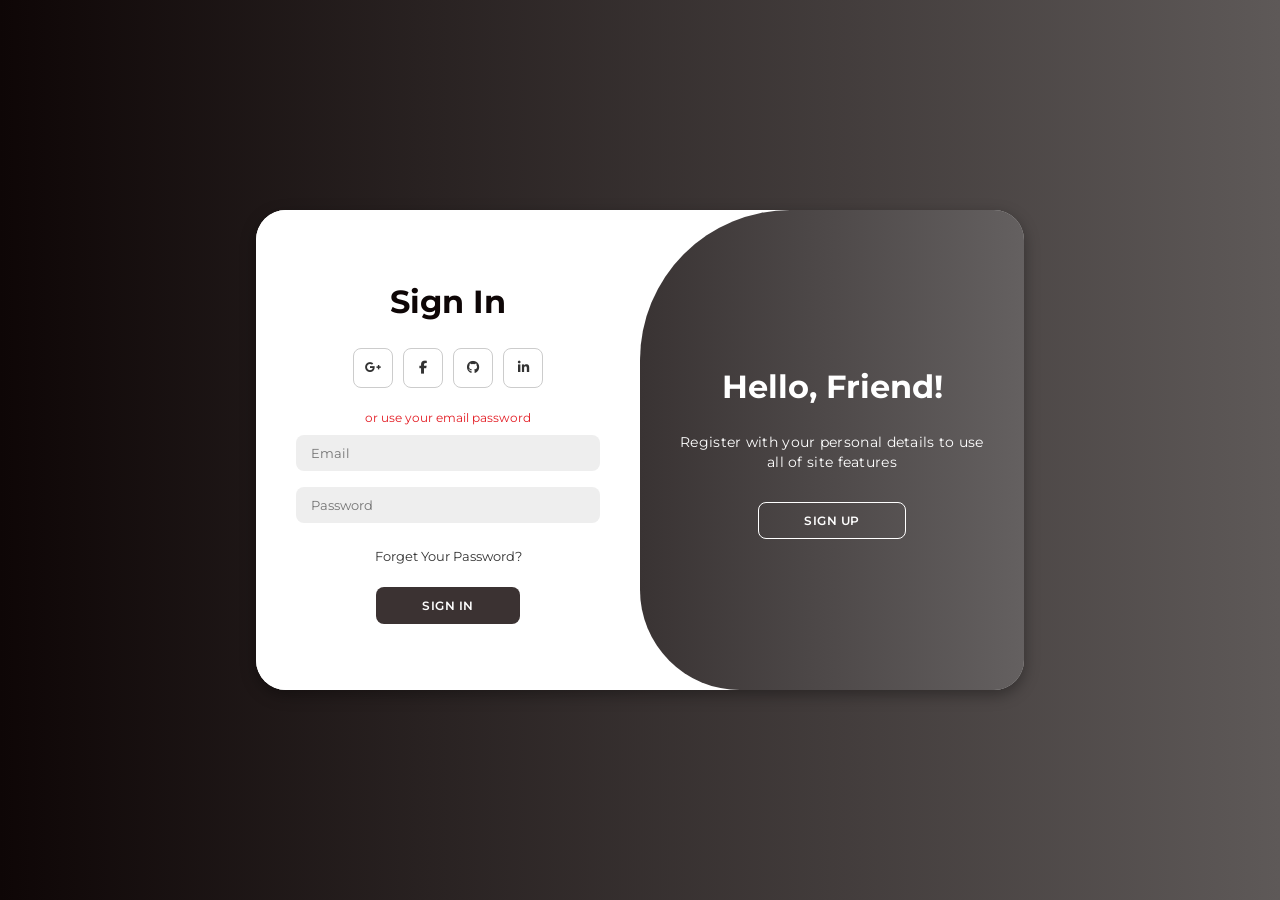
<file: index.html>
<!DOCTYPE html>
<html lang="en">

<head>
    <meta charset="UTF-8">
    <meta name="viewport" content="width=device-width, initial-scale=1.0">
    <link rel="stylesheet" href="https://cdnjs.cloudflare.com/ajax/libs/font-awesome/6.4.2/css/all.min.css">
    <link rel="stylesheet" href="./css/index.css"/>
    <link rel="stylesheet" href="./css/style.css"/>
    <title>ChenzProg | Portfolio Demo Login</title>
</head>

<body>

    <div class="container" id="container">
        <div class="form-container sign-up">
            <form>
                <h1>Create Account</h1>
                <div class="social-icons">
                    <a href="https://accounts.google.com/v3/signin/" class="icon"><i class="fa-brands fa-google-plus-g"></i></a>
                    <a href="https://www.facebook.com/" class="icon"><i class="fa-brands fa-facebook-f"></i></a>
                    <a href="https://github.com/login" class="icon"><i class="fa-brands fa-github"></i></a>
                    <a href="https://www.linkedin.com/login/" class="icon"><i class="fa-brands fa-linkedin-in"></i></a>
                </div>
                <span>or use your email for registration</span>
                <input type="text" placeholder="Name">
                <input type="email" placeholder="Email">
                <input type="password" placeholder="Password">
                <button>Sign Up</button>
            </form>
        </div>
        <div class="form-container sign-in">
            <form id="signInForm">
                <h1>Sign In</h1>
                <div class="social-icons">
                    <a href="https://accounts.google.com/v3/signin/" class="icon"><i class="fa-brands fa-google-plus-g"></i></a>
                    <a href="https://www.facebook.com/" class="icon"><i class="fa-brands fa-facebook-f"></i></a>
                    <a href="https://github.com/login" class="icon"><i class="fa-brands fa-github"></i></a>
                    <a href="https://www.linkedin.com/login/" class="icon"><i class="fa-brands fa-linkedin-in"></i></a>
                </div>
                <span>or use your email password</span>
                <input type="email" id="email" placeholder="Email" required>
                <input type="password" id="password" placeholder="Password" required>
                <a href="#">Forget Your Password?</a>
                <button type="submit">Sign In</button>
            </form>
        </div>
        <div class="toggle-container">
            <div class="toggle">
                <div class="toggle-panel toggle-left">
                    <h1>Welcome Back!</h1>
                    <p>Enter your personal details to use all of site features</p>
                    <button class="hidden" id="login">Sign In</button>
                </div>
                <div class="toggle-panel toggle-right">
                    <h1>Hello, Friend!</h1>
                    <p>Register with your personal details to use all of site features</p>
                    <button class="hidden" id="register">Sign Up</button>
                </div>
            </div>
        </div>
    </div>

    <script src="js/ButtonnScript.js"></script>
</body>

</html>
</file>
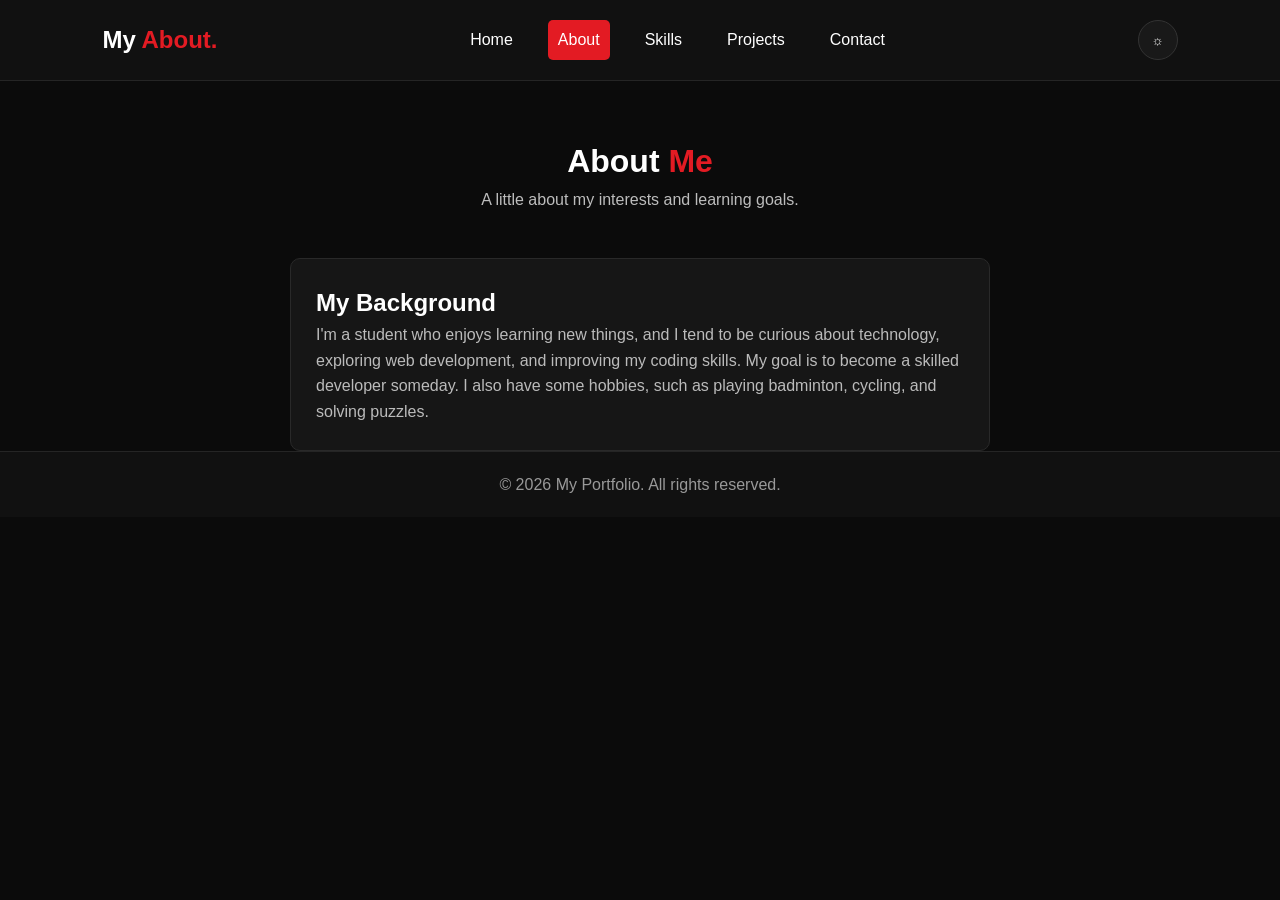
<file: pages/about/about.html>
<!DOCTYPE html>
<html lang="en">
<head>
    <meta charset="UTF-8">
    <meta name="viewport" content="width=device-width, initial-scale=1.0">
    <title>My About Page</title>
    <link rel="icon" type="image/x-icon" href="../../img/524587091_1037938155053268_3920707126039856999_n.jpg">
    <link rel="stylesheet" href="../../css/index.css">
</head>
<body>
<div class="scroll-progress" aria-hidden="true"></div>
    
    <!-- Navigation Bar -->
    <nav class="navbar">
        <a href="#" class="logo">My <span>About.</span></a>

        <div class="nav-links">
            <a href="../home/home.html">Home</a>
            <a href="../about/about.html">About</a>
            <a href="../skills/skills.html">Skills</a>
            <a href="../projects/projects.html">Projects</a>
<a href="../home/home.html#contact">Contact</a>
        </div>
    <div class="nav-actions"><button class="icon-button" type="button" data-theme-toggle aria-label="Switch theme" title="Switch theme">☼</button></div>
</nav>

    <!-- About Section -->
    <header class="page-heading reveal"><h1>About <span>Me</span></h1><p>A little about my interests and learning goals.</p></header>
<section id="about" class="about-container reveal">
        <h2>My Background</h2>

        <p>
            I'm a student who enjoys learning new things, and I tend to 
            be curious about technology, exploring web development, 
            and improving my coding skills. My goal is to become a skilled 
            developer someday. I also have some hobbies, such as playing
            badminton, cycling, and solving puzzles.
        </p>
    </section>

    <!-- Footer -->
    <footer>
        <p>© 2026 My Portfolio. All rights reserved.</p>
    </footer>
<button class="back-to-top" type="button" aria-label="Back to top" title="Back to top">↑</button>

<script src="../../js/portfolio.js"></script>
</body>
</html>
</file>
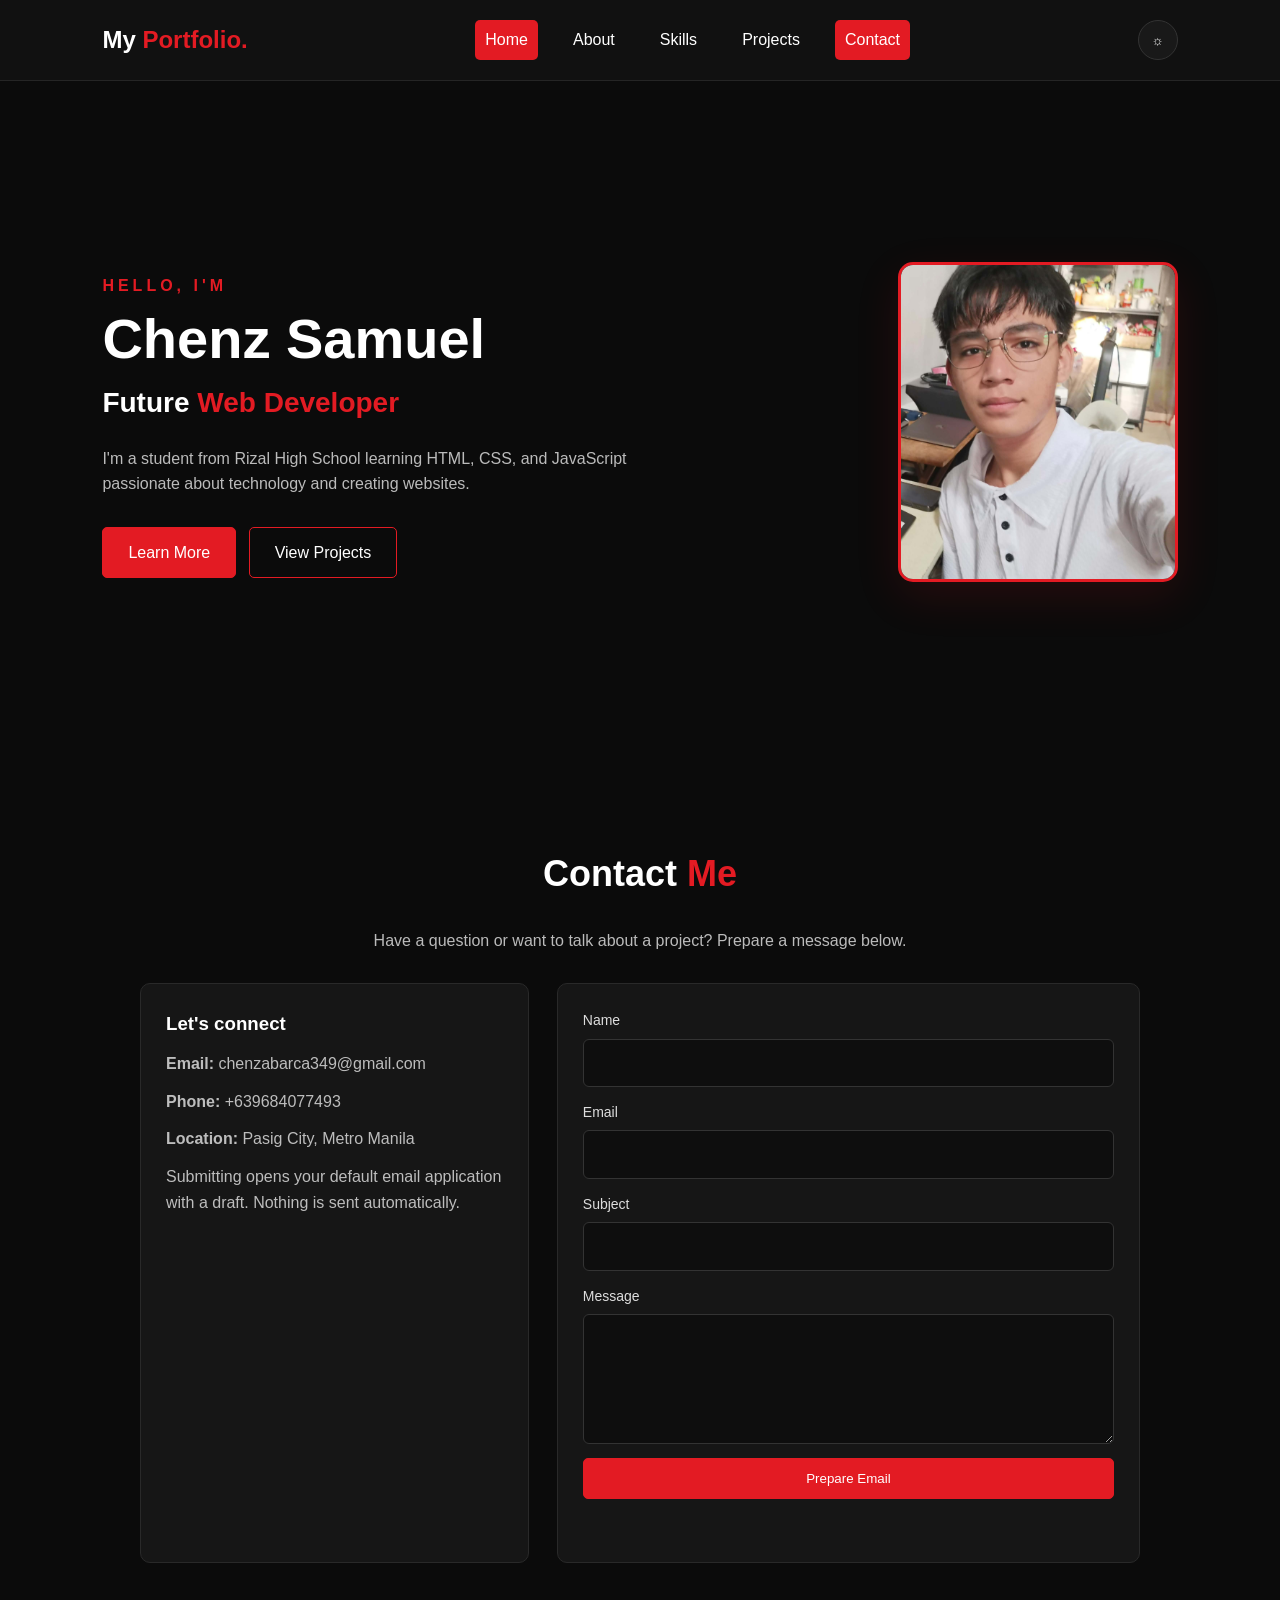
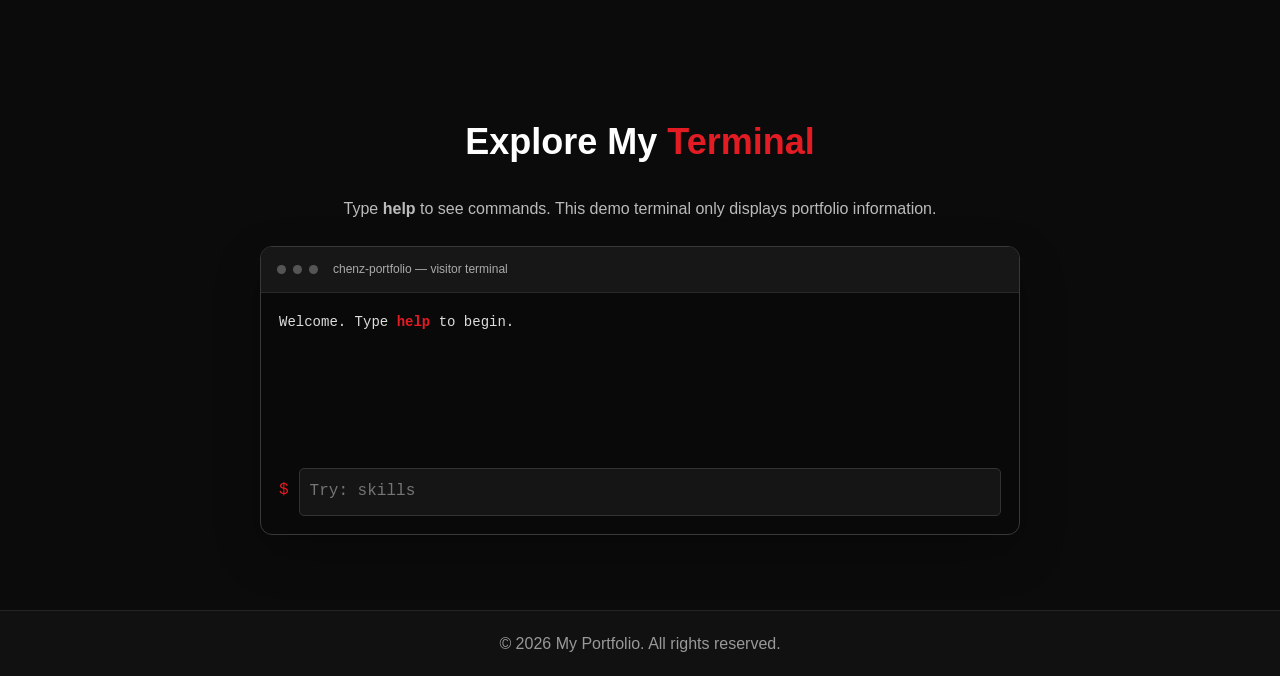
<file: pages/home/home.html>
<!DOCTYPE html>
<html lang="en">
<head>
    <meta charset="UTF-8">
    <meta name="viewport" content="width=device-width, initial-scale=1.0">
    <title>My Portfolio</title>
    <link rel="icon" type="image/x-icon" href="../../img/524587091_1037938155053268_3920707126039856999_n.jpg">
    <link rel="stylesheet" href="../../css/index.css">
</head>
<body>
<div class="scroll-progress" aria-hidden="true"></div>

    <!-- Navigation Bar -->
    <nav class="navbar">
        <a href="#" class="logo">My <span>Portfolio.</span></a>

        <div class="nav-links">
            <a href="../home/home.html">Home</a>
            <a href="../about/about.html">About</a>
            <a href="../skills/skills.html">Skills</a>
            <a href="../projects/projects.html">Projects</a>
<a href="../home/home.html#contact">Contact</a>
        </div>
    <div class="nav-actions"><button class="icon-button" type="button" data-theme-toggle aria-label="Switch theme" title="Switch theme">☼</button></div>
</nav>

    <!-- Hero Section -->
    <header id="home" class="hero">
        <div class="hero-text">
            <p class="intro">HELLO, I'M</p>

            <h1>Chenz Samuel</h1>

            <h2>Future <span data-typing>Web Developer</span></h2>

            <p class="description">
                I'm a student from Rizal High School learning HTML, CSS, and
                JavaScript passionate about technology and creating websites.
            </p>

            <a href="../about/about.html" class="btn">Learn More</a>
<a href="../projects/projects.html" class="btn secondary-btn">View Projects</a>
        </div>

        <div class="hero-image">
            <img src="../../img/Sam.jpg" alt="My profile photo">
        </div>
    </header>

    <section class="section reveal" id="contact"><h2>Contact <span>Me</span></h2><p>Have a question or want to talk about a project? Prepare a message below.</p>
    <div class="contact-grid"><div class="contact-info"><h3>Let's connect</h3><p><strong>Email:</strong> chenzabarca349@gmail.com</p><p><strong>Phone:</strong> +639684077493</p><p><strong>Location:</strong> Pasig City, Metro Manila</p><p>Submitting opens your default email application with a draft. Nothing is sent automatically.</p></div>
    <form class="contact-form" data-contact-form><label for="contact-name">Name<input id="contact-name" name="name" autocomplete="name" required></label><label for="contact-email">Email<input id="contact-email" name="email" type="email" autocomplete="email" required></label><label for="contact-subject">Subject<input id="contact-subject" name="subject" required></label><label for="contact-message">Message<textarea id="contact-message" name="message" required></textarea></label><button class="btn" type="submit">Prepare Email</button><p class="form-message" data-form-message aria-live="polite"></p></form></div></section>
    <section class="section reveal" id="terminal-section"><h2>Explore My <span>Terminal</span></h2><p>Type <strong>help</strong> to see commands. This demo terminal only displays portfolio information.</p><div class="terminal"><div class="terminal-top" aria-hidden="true"><span class="terminal-dot"></span><span class="terminal-dot"></span><span class="terminal-dot"></span><span class="terminal-title">chenz-portfolio — visitor terminal</span></div><div class="terminal-body" data-terminal-output aria-live="polite"><p class="terminal-line">Welcome. Type <strong>help</strong> to begin.</p></div><form class="terminal-form" data-terminal-form><span class="terminal-prompt" aria-hidden="true">$</span><input class="terminal-input" data-terminal-input aria-label="Terminal command" placeholder="Try: skills" autocomplete="off"></form></div></section>
    <!-- Footer -->
    <footer>
        <p>© 2026 My Portfolio. All rights reserved.</p>
    </footer>
<button class="back-to-top" type="button" aria-label="Back to top" title="Back to top">↑</button>

<script src="../../js/portfolio.js"></script>
</body>
</html>
</file>
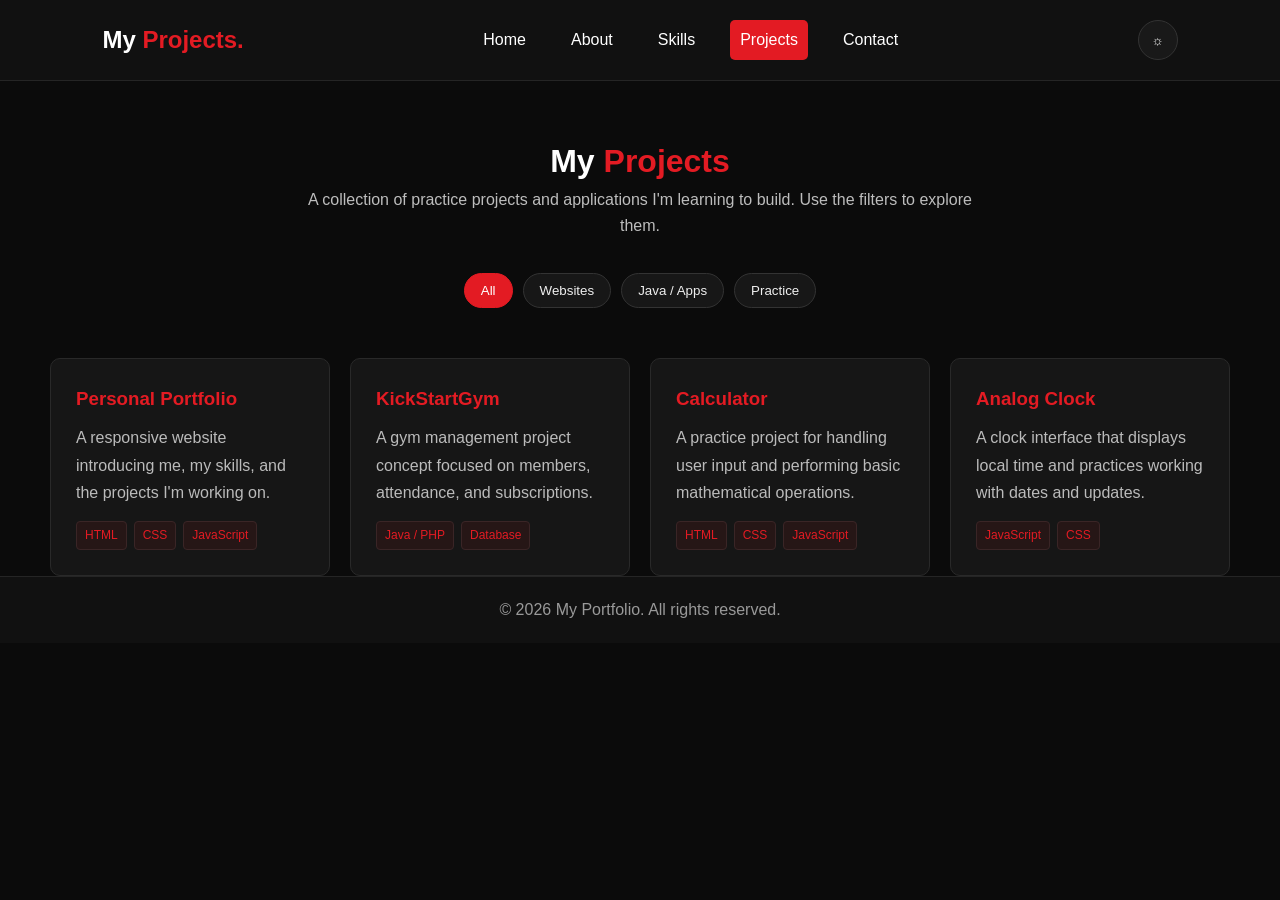
<file: pages/projects/projects.html>
<!DOCTYPE html>
<html lang="en">
<head>
    <meta charset="UTF-8">
    <meta name="viewport" content="width=device-width, initial-scale=1.0">
    <title>My Projects</title>
    <link rel="icon" type="image/x-icon" href="../../img/524587091_1037938155053268_3920707126039856999_n.jpg">
    <link rel="stylesheet" href="../../css/index.css">
</head>
<body>
<div class="scroll-progress" aria-hidden="true"></div>
    
    <!-- Navigation Bar -->
    <nav class="navbar">
        <a href="#" class="logo">My <span>Projects.</span></a>

        <div class="nav-links">
            <a href="../home/home.html">Home</a>
            <a href="../about/about.html">About</a>
            <a href="../skills/skills.html">Skills</a>
            <a href="../projects/projects.html">Projects</a>
<a href="../home/home.html#contact">Contact</a>
        </div>
    <div class="nav-actions"><button class="icon-button" type="button" data-theme-toggle aria-label="Switch theme" title="Switch theme">☼</button></div>
</nav>

    <header class="page-heading reveal"><h1>My <span>Projects</span></h1><p>A collection of practice projects and applications I'm learning to build. Use the filters to explore them.</p></header>
    <div class="filter-bar" role="group" aria-label="Filter projects"><button class="filter-btn active" type="button" data-filter="all" aria-pressed="true">All</button><button class="filter-btn" type="button" data-filter="web" aria-pressed="false">Websites</button><button class="filter-btn" type="button" data-filter="java" aria-pressed="false">Java / Apps</button><button class="filter-btn" type="button" data-filter="practice" aria-pressed="false">Practice</button></div>
    <section id="projects" class="card-container" aria-live="polite"><article class="card project-card reveal" data-category="web"><h3>Personal Portfolio</h3><p>A responsive website introducing me, my skills, and the projects I'm working on.</p><div class="project-tags"><span>HTML</span><span>CSS</span><span>JavaScript</span></div></article><article class="card project-card reveal" data-category="java"><h3>KickStartGym</h3><p>A gym management project concept focused on members, attendance, and subscriptions.</p><div class="project-tags"><span>Java / PHP</span><span>Database</span></div></article><article class="card project-card reveal" data-category="practice"><h3>Calculator</h3><p>A practice project for handling user input and performing basic mathematical operations.</p><div class="project-tags"><span>HTML</span><span>CSS</span><span>JavaScript</span></div></article><article class="card project-card reveal" data-category="practice"><h3>Analog Clock</h3><p>A clock interface that displays local time and practices working with dates and updates.</p><div class="project-tags"><span>JavaScript</span><span>CSS</span></div></article></section>
    <!-- Footer -->
    <footer>
        <p>© 2026 My Portfolio. All rights reserved.</p>
    </footer>
<button class="back-to-top" type="button" aria-label="Back to top" title="Back to top">↑</button>

<script src="../../js/portfolio.js"></script>
</body>
</html>
</file>
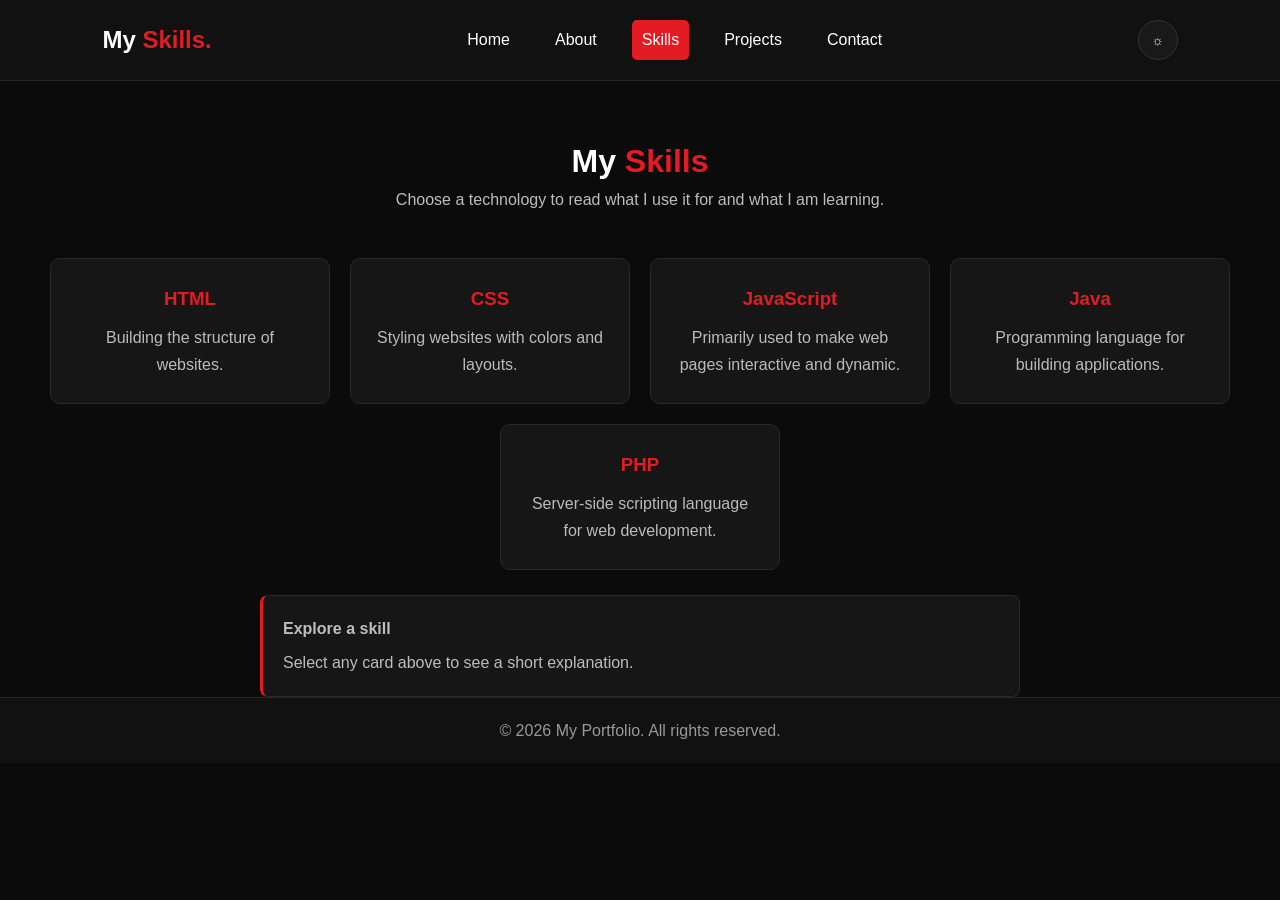
<file: pages/skills/skills.html>
<!DOCTYPE html>
<html lang="en">
<head>
    <meta charset="UTF-8">
    <meta name="viewport" content="width=device-width, initial-scale=1.0">
    <title>My Skills</title>
    <link rel="icon" type="image/x-icon" href="../../img/524587091_1037938155053268_3920707126039856999_n.jpg">
    <link rel="stylesheet" href="../../css/index.css">
</head>
<body>
<div class="scroll-progress" aria-hidden="true"></div>

    <!-- Navigation Bar -->
    <nav class="navbar">
        <a href="#" class="logo">My <span>Skills.</span></a>

        <div class="nav-links">
            <a href="../home/home.html">Home</a>
            <a href="../about/about.html">About</a>
            <a href="../skills/skills.html">Skills</a>
            <a href="../projects/projects.html">Projects</a>
<a href="../home/home.html#contact">Contact</a>
        </div>
    <div class="nav-actions"><button class="icon-button" type="button" data-theme-toggle aria-label="Switch theme" title="Switch theme">☼</button></div>
</nav>

    <!-- Skills Section -->
    <header class="page-heading reveal"><h1>My <span>Skills</span></h1><p>Choose a technology to read what I use it for and what I am learning.</p></header>
<section id="skills">
        

        <div class="card-container">
            <div class="card skill-card" role="button" tabindex="0" data-skill-title="HTML" data-skill-description="HTML provides the structure of a web page using headings, paragraphs, links, images, forms, and semantic elements.">
                <h3>HTML</h3>
                <p>Building the structure of websites.</p>
            </div>

            <div class="card skill-card" role="button" tabindex="0" data-skill-title="CSS" data-skill-description="CSS controls the visual presentation of websites, including colors, spacing, responsive layouts, hover states, and animations.">
                <h3>CSS</h3>
                <p>Styling websites with colors and layouts.</p>
            </div>

            <div class="card skill-card" role="button" tabindex="0" data-skill-title="JavaScript" data-skill-description="JavaScript adds interaction, responds to events, validates forms, filters lists, and updates page content.">
                <h3>JavaScript</h3>
                <p>Primarily used to make web pages interactive and dynamic.</p>
            </div>

            <div class="card skill-card" role="button" tabindex="0" data-skill-title="Java" data-skill-description="Java is a general-purpose language used to practice object-oriented programming and build applications, including JavaFX projects.">
                <h3>Java</h3>
                <p>Programming language for building applications.</p>
            </div>

            <div class="card skill-card" role="button" tabindex="0" data-skill-title="PHP" data-skill-description="PHP runs on the server and can handle forms, sessions, authentication, and database-backed web applications.">
                <h3>PHP</h3>
                <p>Server-side scripting language for web development.</p>
            </div>

        </div>
        <div class="skill-detail" data-skill-detail aria-live="polite"><strong>Explore a skill</strong><p>Select any card above to see a short explanation.</p></div>
    </section>

    <!-- Footer -->
    <footer>
        <p>© 2026 My Portfolio. All rights reserved.</p>
    </footer>
<button class="back-to-top" type="button" aria-label="Back to top" title="Back to top">↑</button>

<script src="../../js/portfolio.js"></script>
</body>
</html>
</file>
<file: css/index.css>
/* General Styles */
* {
    margin: 0;
    padding: 0;
    box-sizing: border-box;
}

body {
    background-color: #0b0b0b;
    color: var(--white);   /* add this */
    font-family: Verdana, Geneva, Tahoma, sans-serif;
    line-height: 1.6;
}

:root {
    --red: #e31b23;
    --black: #0b0b0b;
    --white: #ffffff;
}

span {
    color: var(--red);
}

/* Navigation Bar */
.navbar {
    display: flex;
    justify-content: space-between;
    align-items: center;
    padding: 20px 8%;
    background-color: #111111;
    border-bottom: 1px solid #252525;
}

.logo {
    color: white;
    font-size: 24px;
    font-weight: bold;
    text-decoration: none;
}

.nav-links {
    display: flex;
    flex-wrap: wrap;
    gap: 25px;
}

.nav-links a {
    color: white;
    text-decoration: none;
    transition: color 0.3s;
}

.nav-links a:hover {
    padding: 5px 10px;
    border-radius: 5px;
    background-color: var(--red);
    color: var(--white);
}

.nav-links a.active {
    background-color: var(--red);
    color: var(--white);
}

/* Hero Section */
.hero {
    min-height: 85vh;
    display: flex;
    justify-content: space-between;
    align-items: center;
    gap: 40px;
    padding: 60px 100px;
}

.hero-text {
    max-width: 600px;
}

.intro {
    color: var(--red);
    font-weight: bold;
    letter-spacing: 4px;
}

.hero h1 {
    font-size: 56px;
    margin: 10px 0;
}

.hero h2 {
    font-size: 28px;
    margin-bottom: 20px;
}

.description {
    color: #bbbbbb;
    margin-bottom: 30px;
}

.btn {
    display: inline-block;
    background-color: var(--red);
    color: white;
    padding: 12px 25px;
    border-radius: 5px;
    text-decoration: none;
    transition: background-color 0.3s;
}

.btn:hover {
    background-color: #b8141b;
}

/* Profile Photo */
.hero-image img {
    width: 280px;
    height: 320px;
    object-fit: cover;
    border-radius: 15px;
    border: 3px solid var(--red);
}

/* Sections */
.section {
    padding: 80px 8%;
    text-align: center;
    margin-top: 0;
}

.section h2 {
    font-size: 36px;
    margin-bottom: 25px;
}

.section > p {
    max-width: 700px;
    margin: 0 auto;
    color: #bbbbbb;
}

/* Cards */
.about-container {
    background-color: #161616;
    border: 1px solid #292929;
    border-radius: 10px;
    padding: 25px;
    max-width: 700px;
    margin: 0 auto;
    margin-top: 30px;
}

.about-container p {
    color: #bbbbbb;
}

.card-container {
    display: flex;
    flex-wrap: wrap;
    justify-content: center;
    gap: 20px;
    margin-top: 30px;
}

.card {
    background-color: #161616;
    border: 1px solid #292929;
    border-radius: 10px;
    padding: 25px;
    width: 250px;
    transition: transform 0.3s, border-color 0.3s;
}

.card:hover {
    transform: translateY(-5px);
    border-color: var(--red);
}

.card h3 {
    color: var(--red);
    margin-bottom: 10px;
}

.card p {
    color: #bbbbbb;
}

/* Footer */
footer {
    background-color: #111111;
    color: #999999;
    text-align: center;
    padding: 20px;
    border-top: 1px solid #252525;
}

.portfolio {
    color: var(--white);
}
/* Portfolio upgrades */
html{scroll-behavior:smooth;scroll-padding-top:90px}
:root{--surface:#161616;--surface-hover:#1d1d1d;--muted:#bdbdbd;--border:#292929;--nav-height:76px}
body{overflow-x:hidden;transition:background-color .25s,color .25s}
.navbar{position:sticky;top:0;z-index:1000;min-height:var(--nav-height);gap:18px;backdrop-filter:blur(12px)}
.nav-links a{padding:7px 10px;border-radius:5px}.nav-links a:hover{padding:7px 10px}
.nav-actions{display:flex;align-items:center;gap:10px}
.icon-button{display:inline-flex;align-items:center;justify-content:center;width:40px;height:40px;border:1px solid #333;border-radius:50%;background:#191919;color:#fff;cursor:pointer;transition:.2s}
.icon-button:hover{transform:translateY(-2px);border-color:var(--red)}
.scroll-progress{position:fixed;inset:0 auto auto 0;z-index:2000;width:0;height:3px;background:var(--red);box-shadow:0 0 12px #e31b2380}
.hero{min-height:calc(85vh - var(--nav-height));padding:70px 8%}.hero h1{line-height:1.12}
.hero-image img{box-shadow:0 15px 45px #e31b231f;transition:transform .35s,box-shadow .35s}.hero-image img:hover{transform:translateY(-5px) rotate(1deg);box-shadow:0 20px 55px #e31b2333}
.btn,button.btn{border:1px solid var(--red);cursor:pointer;transition:transform .2s,background-color .2s,box-shadow .2s}.btn:hover,button.btn:hover{transform:translateY(-2px);box-shadow:0 8px 24px #e31b2333}
.section{padding:75px 8%}.card{text-align:left;width:min(100%,280px);transition:transform .25s,border-color .25s,background .25s}.card:hover{transform:translateY(-7px);background:var(--surface-hover)}.card p{line-height:1.7}
.page-heading{padding:55px 8% 15px;text-align:center}.page-heading p{max-width:680px;margin:0 auto;color:var(--muted)}
.filter-bar{display:flex;flex-wrap:wrap;justify-content:center;gap:10px;padding:20px 8%}.filter-btn{padding:9px 16px;color:#eee;background:#171717;border:1px solid #333;border-radius:999px;cursor:pointer;transition:.2s}.filter-btn:hover,.filter-btn.active{color:#fff;border-color:var(--red);background:var(--red)}
.project-card[hidden]{display:none!important}.project-tags{display:flex;flex-wrap:wrap;gap:7px;margin-top:15px}.project-tags span{padding:4px 8px;border:1px solid #3a2526;border-radius:4px;background:#e31b2314;font-size:12px}
.skill-card{cursor:pointer;text-align:center}.skill-card:focus-visible,.filter-btn:focus-visible,.icon-button:focus-visible,.terminal-input:focus-visible,.contact-form input:focus-visible,.contact-form textarea:focus-visible{outline:2px solid var(--red);outline-offset:3px}
.skill-detail{max-width:760px;min-height:80px;margin:25px auto 0;padding:20px;color:var(--muted);background:var(--surface);border:1px solid var(--border);border-left:3px solid var(--red);border-radius:8px;text-align:left}.skill-detail p{margin-top:8px}
.reveal{opacity:0;transform:translateY(22px);transition:opacity .65s,transform .65s}.reveal.is-visible{opacity:1;transform:translateY(0)}
.terminal{width:min(100%,760px);margin:25px auto 0;overflow:hidden;text-align:left;border:1px solid #383838;border-radius:12px;background:#090909;box-shadow:0 18px 45px #0004}.terminal-top{display:flex;align-items:center;gap:7px;padding:13px 16px;background:#171717;border-bottom:1px solid #292929}.terminal-dot{width:9px;height:9px;border-radius:50%;background:#555}.terminal-title{margin-left:8px;color:#aaa;font-size:12px}.terminal-body{min-height:175px;max-height:280px;overflow-y:auto;padding:18px;color:#ddd;font:14px/1.7 Consolas,'Courier New',monospace}.terminal-line{margin:0 0 7px;white-space:pre-wrap;overflow-wrap:anywhere}.terminal-line strong{color:var(--red)}.terminal-form{display:flex;gap:10px;padding:0 18px 18px;font-family:Consolas,'Courier New',monospace}.terminal-prompt{padding-top:10px;color:var(--red)}.terminal-input{flex:1;min-width:0;padding:10px;color:#fff;background:#151515;border:1px solid #333;border-radius:5px;font:inherit}
.contact-grid{display:grid;grid-template-columns:minmax(0,.8fr) minmax(0,1.2fr);gap:28px;max-width:1000px;margin:30px auto 0;text-align:left}.contact-info,.contact-form{padding:25px;background:var(--surface);border:1px solid var(--border);border-radius:10px}.contact-info p{margin:12px 0;color:var(--muted);overflow-wrap:anywhere}.contact-form{display:grid;gap:14px}.contact-form label{display:grid;gap:7px;color:#ddd;font-size:14px}.contact-form input,.contact-form textarea{width:100%;padding:12px;color:#fff;background:#0e0e0e;border:1px solid #333;border-radius:6px;font:inherit}.contact-form textarea{min-height:130px;resize:vertical}.form-message{min-height:24px;color:#ddd;font-size:14px}
.back-to-top{position:fixed;right:22px;bottom:22px;z-index:900;width:44px;height:44px;border:1px solid var(--red);border-radius:50%;color:#fff;background:var(--red);cursor:pointer;opacity:0;visibility:hidden;transform:translateY(8px);transition:.2s}.back-to-top.visible{opacity:1;visibility:visible;transform:translateY(0)}
.secondary-btn{margin-left:8px;color:#fff;background:transparent}.secondary-btn:hover{background:#2a1112}.skill-card.selected{border-color:var(--red);box-shadow:0 0 0 1px #e31b2340}.nav-links a.active{color:#fff}
body.light-theme{--black:#f5f5f5;--white:#181818;--surface:#fff;--surface-hover:#f7f7f7;--muted:#555;--border:#ddd;background:#f5f5f5;color:#181818}
body.light-theme .navbar,body.light-theme footer{background:#fff;border-color:#ddd}body.light-theme .logo,body.light-theme .nav-links a{color:#181818}body.light-theme .card,body.light-theme .about-container,body.light-theme .skill-detail,body.light-theme .contact-info,body.light-theme .contact-form{background:#fff;border-color:#ddd}body.light-theme .card p,body.light-theme .about-container p,body.light-theme .description,body.light-theme .section>p{color:#555}body.light-theme .icon-button{color:#181818;background:#fff;border-color:#ddd}body.light-theme .contact-form input,body.light-theme .contact-form textarea{color:#181818;background:#f8f8f8;border-color:#ccc}body.light-theme .filter-btn{color:#222;background:#fff;border-color:#ccc}body.light-theme .filter-btn.active,body.light-theme .filter-btn:hover{color:#fff;background:var(--red);border-color:var(--red)}
@media(max-width:800px){.navbar{padding:15px 5%;flex-wrap:wrap}.nav-links{order:3;width:100%;justify-content:center;gap:8px}.nav-links a{font-size:14px}.hero{min-height:auto;flex-direction:column-reverse;text-align:center;padding:55px 6%}.hero h1{font-size:clamp(36px,8vw,52px)}.hero h2{font-size:clamp(22px,5vw,28px)}.hero-image img{width:min(250px,70vw);height:280px}.contact-grid{grid-template-columns:1fr}}
@media(max-width:480px){.section{padding:55px 6%}.section h2{font-size:29px}.card{width:100%}.terminal-body{font-size:12px;padding:13px}.terminal-form{padding:0 13px 13px}}
@media(prefers-reduced-motion:reduce){*,*::before,*::after{scroll-behavior:auto!important;animation-duration:.01ms!important;animation-iteration-count:1!important;transition-duration:.01ms!important}.reveal{opacity:1;transform:none}}
</file>
<file: css/style.css>
@import url('https://fonts.googleapis.com/css2?family=Montserrat:wght@300;400;500;600;700&display=swap');

*{
    margin: 0;
    padding: 0;
    box-sizing: border-box;
    font-family: 'Montserrat', sans-serif;
}

body{
    background-color: #c9d6ff;
    color: #0e0606;
    background: linear-gradient(to right, #0e0606, #5e5958);
    display: flex;
    align-items: center;
    justify-content: center;
    flex-direction: column;
    height: 100vh;
}

.container{
    background-color: #fff;
    border-radius: 30px;
    box-shadow: 0 5px 15px rgba(0, 0, 0, 0.35);
    position: relative;
    overflow: hidden;
    width: 768px;
    max-width: 100%;
    min-height: 480px;
}

.container p{
    font-size: 14px;
    line-height: 20px;
    letter-spacing: 0.3px;
    margin: 20px 0;
}

.container span{
    font-size: 12px;
}

.container a{
    color: #333;
    font-size: 13px;
    text-decoration: none;
    margin: 15px 0 10px;
}

.container button{
    background-color: rgb(59, 50, 50);
    color: #fff;
    font-size: 12px;
    padding: 10px 45px;
    border: 1px solid transparent;
    border-radius: 8px;
    font-weight: 600;
    letter-spacing: 0.5px;
    text-transform: uppercase;
    margin-top: 10px;
    cursor: pointer;
}

.container button.hidden{
    background-color: transparent;
    border-color: #fff;
}

.container form{
    background-color: #fff;
    display: flex;
    align-items: center;
    justify-content: center;
    flex-direction: column;
    padding: 0 40px;
    height: 100%;
}

.container input{
    background-color: #eee;
    border: none;
    margin: 8px 0;
    padding: 10px 15px;
    font-size: 13px;
    border-radius: 8px;
    width: 100%;
    outline: none;
}

.form-container{
    position: absolute;
    top: 0;
    height: 100%;
    transition: all 0.6s ease-in-out;
}

.sign-in{
    left: 0;
    width: 50%;
    z-index: 2;
}

.container.active .sign-in{
    transform: translateX(100%);
}

.sign-up{
    left: 0;
    width: 50%;
    opacity: 0;
    z-index: 1;
}

.container.active .sign-up{
    transform: translateX(100%);
    opacity: 1;
    z-index: 5;
    animation: move 0.6s;
}

@keyframes move{
    0%, 50%{
        opacity: 0;
        z-index: 1;
    }
    50%, 100%{
        opacity: 1;
        z-index: 5;
    }
}

.social-icons{
    margin: 20px 0;
}

.social-icons a{
    border: 1px solid #ccc;
    border-radius: 20%;
    display: inline-flex;
    justify-content: center;
    align-items: center;
    margin: 0 3px;
    width: 40px;
    height: 40px;
}

.toggle-container{
    position: absolute;
    top: 0;
    left: 50%;
    width: 50%;
    height: 100%;
    overflow: hidden;
    transition: all 0.6s ease-in-out;
    border-radius: 150px 0 0 100px;
    z-index: 1000;
}

.container.active .toggle-container{
    transform: translateX(-100%);
    border-radius: 0 150px 100px 0;
}

.toggle{
    background-color: rgb(48, 39, 39);
    height: 100%;
    background: linear-gradient(to right, #0e0606, rgba(20, 14, 14, 0.658));
    color: #fff;
    position: relative;
    left: -100%;
    height: 100%;
    width: 200%;
    transform: translateX(0);
    transition: all 0.6s ease-in-out;
}

.container.active .toggle{
    transform: translateX(50%);
}

.toggle-panel{
    position: absolute;
    width: 50%;
    height: 100%;
    display: flex;
    align-items: center;
    justify-content: center;
    flex-direction: column;
    padding: 0 30px;
    text-align: center;
    top: 0;
    transform: translateX(0);
    transition: all 0.6s ease-in-out;
}

.toggle-left{
    transform: translateX(-200%);
}

.container.active .toggle-left{
    transform: translateX(0);
}

.toggle-right{
    right: 0;
    transform: translateX(0);
}

.container.active .toggle-right{
    transform: translateX(200%);
}
</file>
